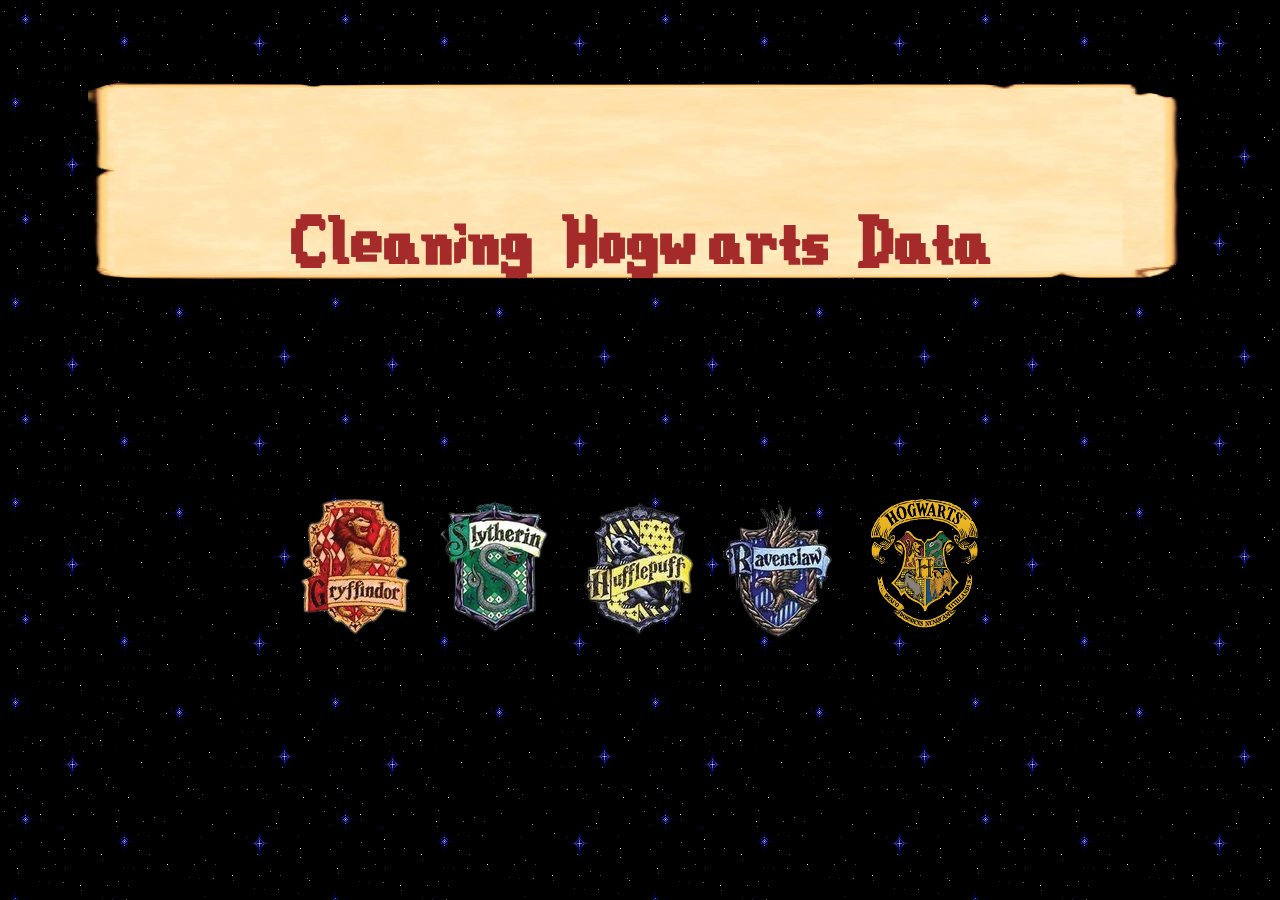
<file: index.html>
<!DOCTYPE html>
<html lang="en">
<head>
    <meta charset="UTF-8">
    <meta http-equiv="X-UA-Compatible" content="IE=edge">
    <meta name="viewport" content="width=device-width, initial-scale=1.0">
    <link rel="stylesheet" href="styles.css">
    <title>Document</title>
</head>
<body>
    <h1>Cleaning Hogwarts Data</h1>
    <div id="content">
        <p class="filter-buttons">
        
          <button id= "red" class="filter" data-action="filter" data-filter="Gryffindor"><img id="red" class="filter" data-action="filter" data-filter="Gryffindor"src="./house-images/gryffindor.png" alt="gryffindor"></button>
          <button id= "green" class="filter" data-action="filter" data-filter="Slytherin"><img id= "green" class="filter" data-action="filter" data-filter="Slytherin" src="./house-images/slytherin.png" alt="slytherin"></button>
          <button id= "yellow" class="filter" data-action="filter" data-filter="Hufflepuff"><img id= "yellow" class="filter" data-action="filter" data-filter="Hufflepuff"src="./house-images/hufflepuff.png" alt="hufflepuff"></button>
          <button id= "blue" class="filter" data-action="filter" data-filter="Ravenclaw"><img id= "blue" class="filter" data-action="filter" data-filter="Ravenclaw"src="./house-images/ravenclaw.png" alt="ravenclaw"></button>
          <button id= "grey" class="filter" data-action="filter" data-filter="*"><img id= "grey" class="filter" data-action="filter" data-filter="*"src="./house-images/all-houses.png" alt="all-houses"></button>
        </p>
        <div id="table-container">
            <table id="table-body"></table>
          </div>
      </div>
    
</body>
<script src="script.js"></script>
</html>
</file>
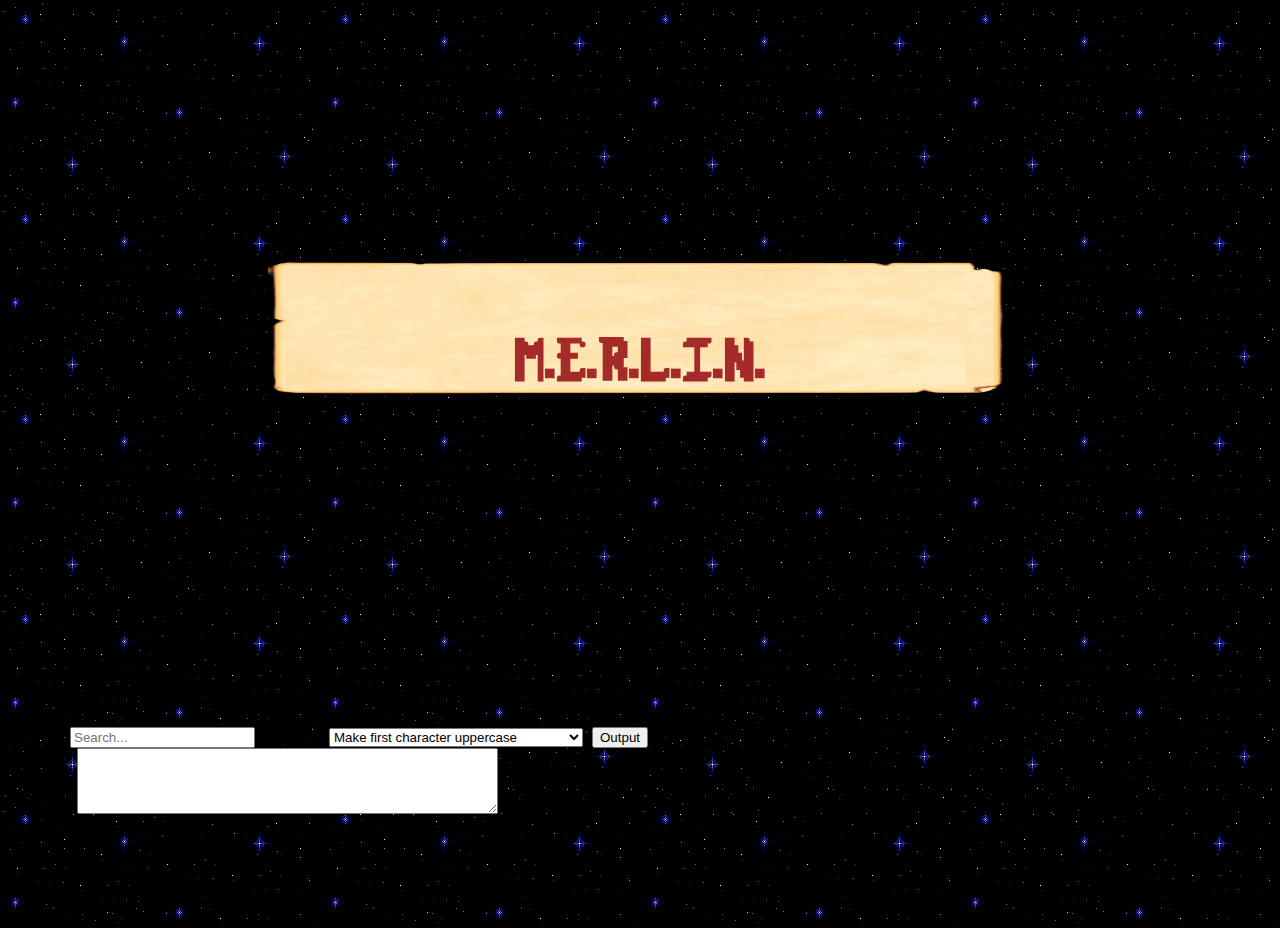
<file: experiment.html>
<!DOCTYPE html>
<html lang="en">
  <link rel="stylesheet" href="experiment2.css">
  <head>
    <title>Student List</title>
  </head>
  <body>
    <h1>M.E.R.L.I.N.</h1>
    <div class="container">
      <label for="input">Input:</label>
      <input type="text" id="input" placeholder="Search...">
      <label for="option">Option:</label>
      <select id="option">
        <option value="first-name">Make first character uppercase</option>
        <option value="find-first-name">Find first name</option>
        <option value="find-first-name-length">Find first name length</option>
        <option value="find-middle-name">Find middle name</option>
        <option value="check-file-extension">Check file extension</option>
        <option value="hide-password">Hide password</option>
        <option value="make-third-char-uppercase">Make third character uppercase</option>
        <option value="make-uppercase-after-space-or-hyphen">Make uppercase after space or hyphen</option>
      </select>
      <button onclick="processInput()">Output</button>
      <br>
      <label for="output">Output:</label>
      <textarea id="output" rows="4" cols="50" readonly></textarea>
    </div>
    <div id="student-list"></div>

    <script src="experiment.js"></script>
  </body>
</html>
</file>
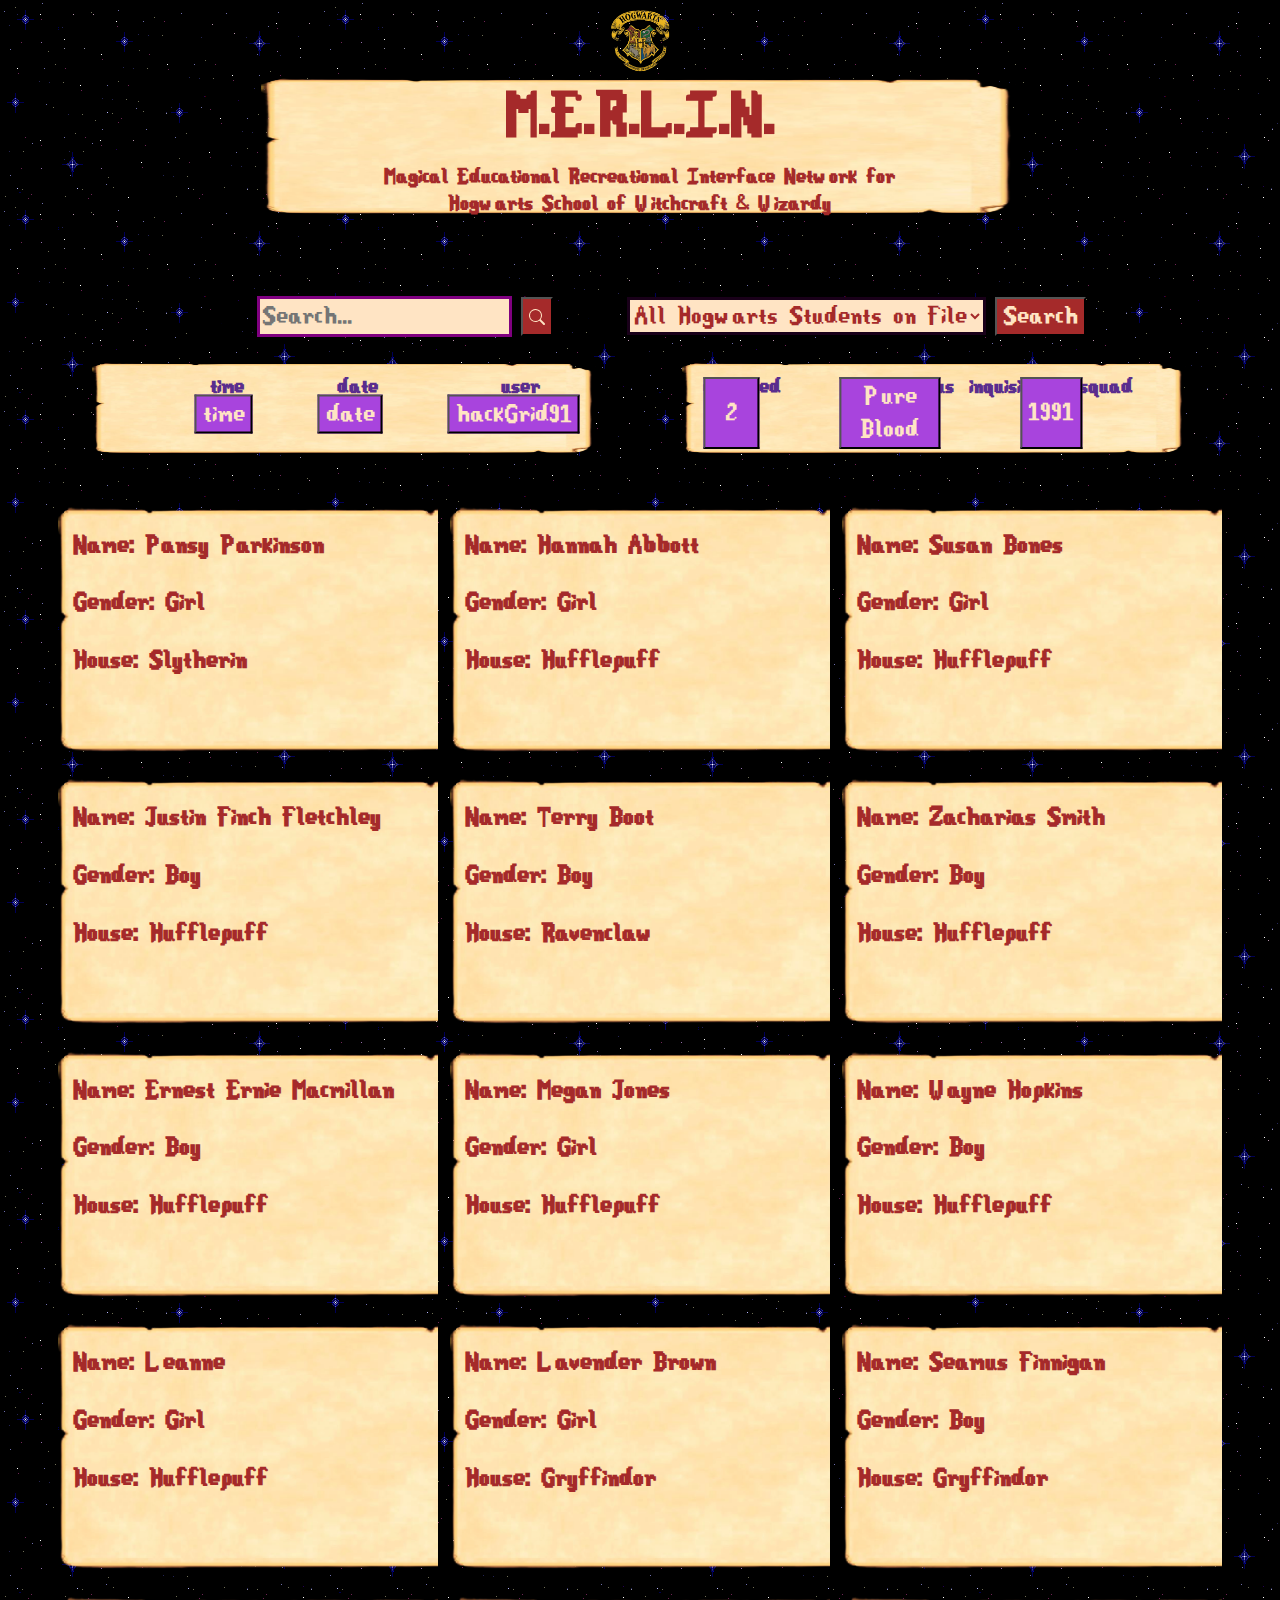
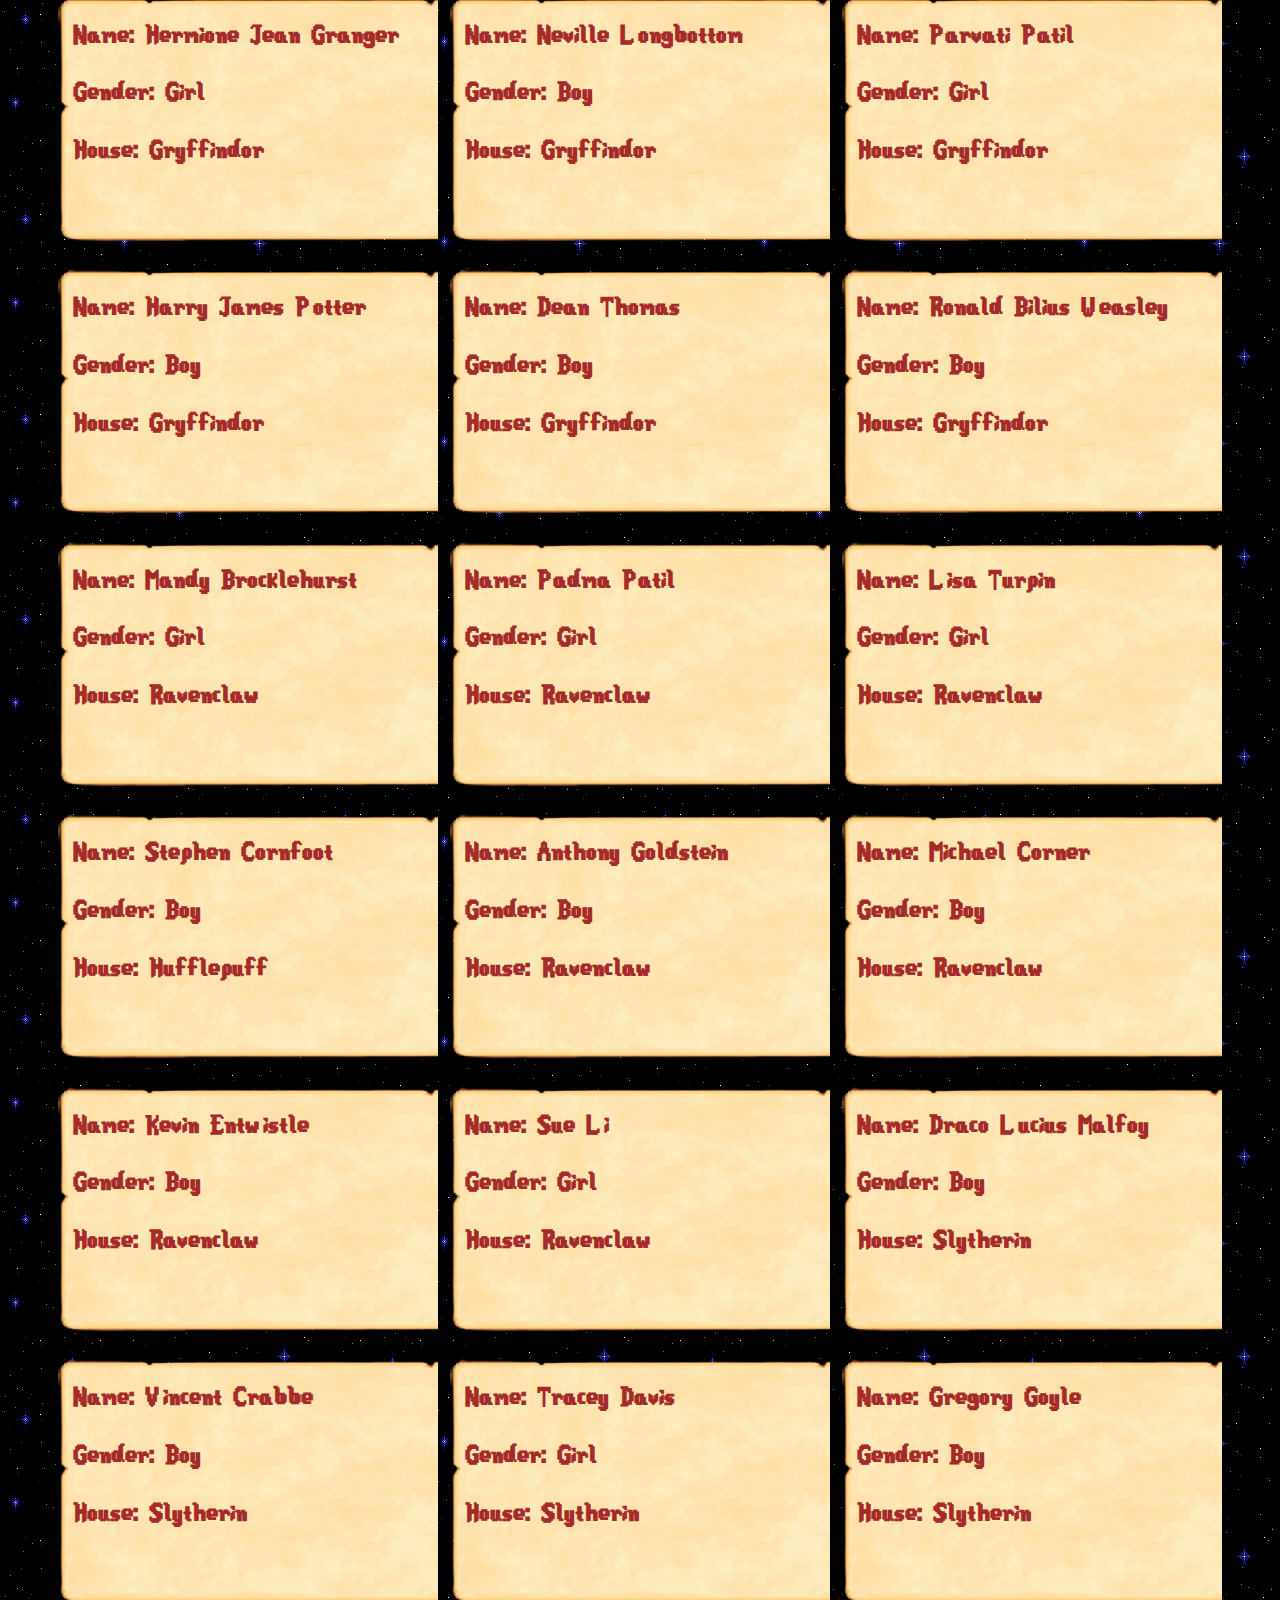
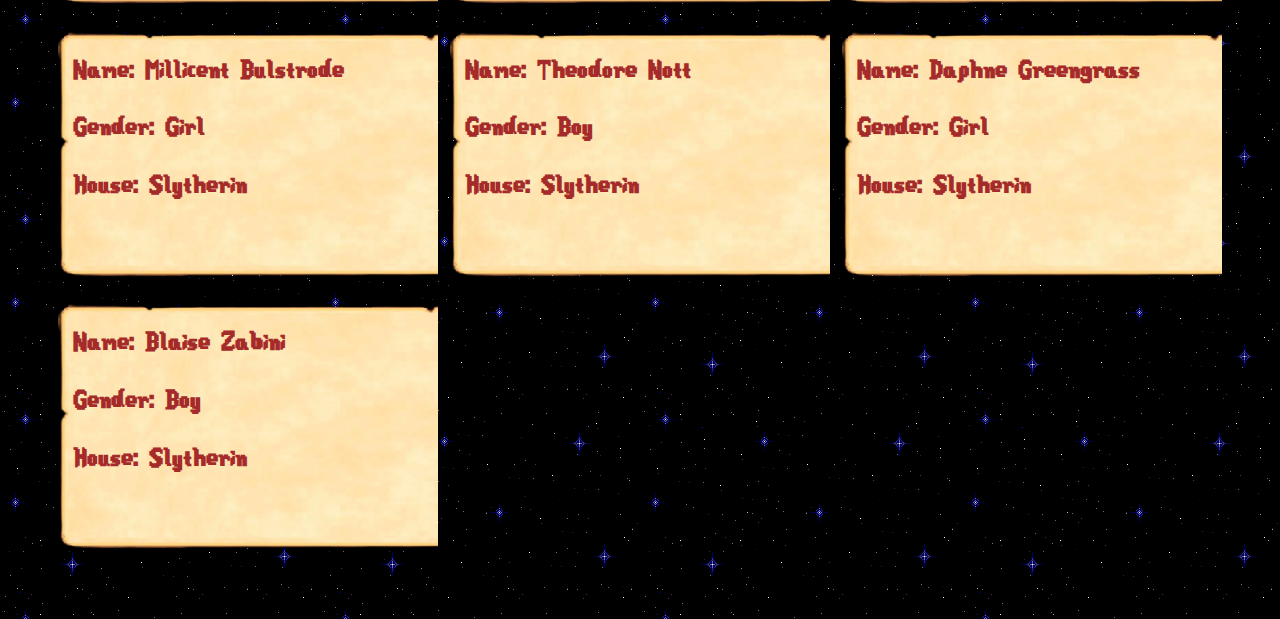
<file: hogwarts2.0.html>
<!DOCTYPE html>
<html lang="en">
  <link rel="stylesheet" href="hogwarts2.0.css">
  <head>
    <title>Hogwarts</title>
    
  </head>
  <body>
    <img class="hogwarts-logo"src="./house-images/admin-logo_1-removebg-preview.png" alt="" width="100px" text-align="center">
    <div id="wrapper">
      
    <div class="heading">
    <h1>M.E.R.L.I.N.</h1>
    <h2 class="title-heading">Magical Educational Recreational Interface Network for Hogwarts School of Witchcraft & Wizardy</h2>
  </div>
</div>
    <div class="container">
      <label for="input">Input:</label>
      <input type="text" id="input" placeholder="Search...">
      <button><svg xmlns="http://www.w3.org/2000/svg" width="16" height="16" fill="currentColor" class="bi bi-search" viewBox="0 0 16 16">
        <path d="M11.742 10.344a6.5 6.5 0 1 0-1.397 1.398h-.001c.03.04.062.078.098.115l3.85 3.85a1 1 0 0 0 1.415-1.414l-3.85-3.85a1.007 1.007 0 0 0-.115-.1zM12 6.5a5.5 5.5 0 1 1-11 0 5.5 5.5 0 0 1 11 0z"/>
        </svg></button>
      <label for="option">Option:</label>
      <select onfocus="this.size=5;" onblur="this.size=0;" onchange="this.size=1; this.blur()" id="option">
        <option class=option value="all-students">All Hogwarts Students on File</option>
        <option class=option value="gryffindor-students">Gryffindor Students</option>
        <option class=option value="slytherin-students">Slytherin Students</option>
        <option class=option value="hufflepuff-students">Hufflepuff Students</option>
        <option class=option value="ravenclaw-students">Ravenclaw Students</option>
      
      </select>
      <button onclick="processInput()">Search</button>
      <br>
    
    </div>

    <div class="navigation">
      <h2 class="time">time</h2>
      <h2 class="date">date</h2>
      <h2 class="user">user</h2>
      <img class="navigation-image" src="./background-image/long-parchment.svg" alt="">
      <div class="button-container">
        <button class="button" id="button1">time</button>
        <button class="button" id="button2">date</button>
        <button class="button" id="button3">hackGrid91</button>
      </div>
      <h2 class="expelled">expelled</h2>
      <h2 class="blood-status">blood status</h2>
      <h2 class="inquisitorial-squad">inquisitorial squad</h2>
      <img class="navigation-image" src="./background-image/long-parchment.svg" alt="">
      <div class="button-container2">
        <button class="button" id="button4">2</button>
        <button class="button" id="button5">Pure Blood</button>
        <button class="button" id="button6">1991</button>
      </div>
    </div>
    <div id="student-list"></div>
    <div id="not-found">No students found with that name</div>
  

    <script src="hogwarts2.0.js"></script>
  </body>
</html>
</file>
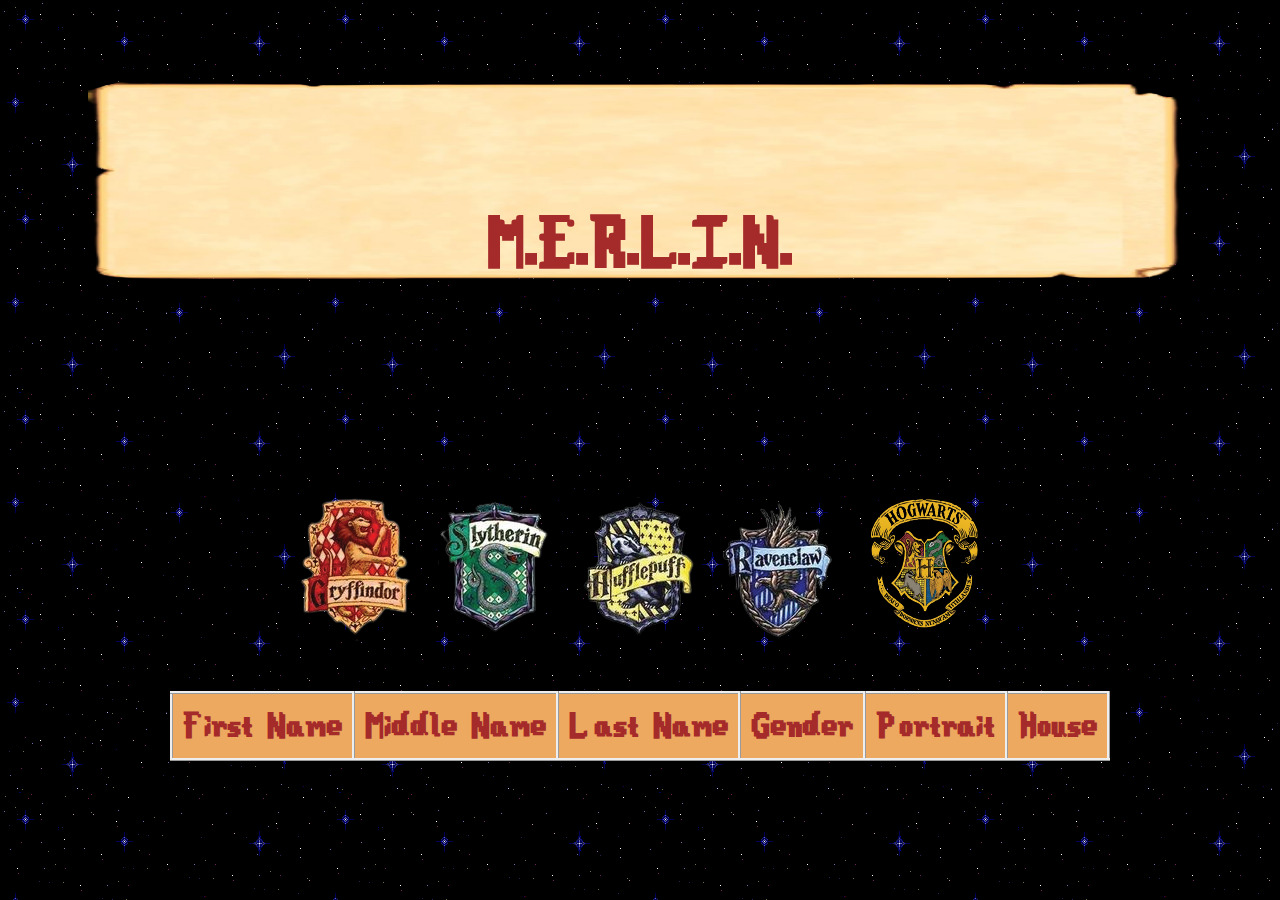
<file: test.html>
<!DOCTYPE html>
<html lang="en">
<head>
    <meta charset="UTF-8">
    <meta http-equiv="X-UA-Compatible" content="IE=edge">
    <meta name="viewport" content="width=device-width, initial-scale=1.0">
    <link rel="stylesheet" href="test.css">
    <title>Test</title>
</head>
<body>
    <h1>M.E.R.L.I.N.</h1>
    <div id="content">
        <p class="filter-buttons">
        
          <button id= "red" class="filter" data-action="filter" data-filter="Gryffindor"><img id="red" class="filter" data-action="filter" data-filter="Gryffindor"src="./house-images/gryffindor.png" alt="gryffindor"></button>
          <button id= "green" class="filter" data-action="filter" data-filter="Slytherin"><img id= "green" class="filter" data-action="filter" data-filter="Slytherin" src="./house-images/slytherin.png" alt="slytherin"></button>
          <button id= "yellow" class="filter" data-action="filter" data-filter="Hufflepuff"><img id= "yellow" class="filter" data-action="filter" data-filter="Hufflepuff"src="./house-images/hufflepuff.png" alt="hufflepuff"></button>
          <button id= "blue" class="filter" data-action="filter" data-filter="Ravenclaw"><img id= "blue" class="filter" data-action="filter" data-filter="Ravenclaw"src="./house-images/ravenclaw.png" alt="ravenclaw"></button>
          <button id= "grey" class="filter" data-action="filter" data-filter="*"><img id= "grey" class="filter" data-action="filter" data-filter="*"src="./house-images/all-houses.png" alt="all-houses"></button>
        </p>
        <div id="table-container">
            <table id="table-body"></table>
          </div>
      </div>
    
</body>
<script src="test.js"></script>
</html>
</file>
<file: styles.css>
@font-face {
  font-family: myFont;
  src: url(./fonts/Stardew_Valley.ttf);
}

html {
  background-image: url(./background-image/stars1.gif);
}
h1 {
  background-image: url(./background-image/long-parchment.svg);
  text-align: center;
  color: brown;
  /*font-family: Cambria, Cochin, Georgia, Times, "Times New Roman", serif;*/
  background-repeat: no-repeat;
  justify-content: center;
  margin: 1em;
  padding: 1.5em;
}

body {
  font-family: "myFont", sans-serif;
  font-size: 40px;
}
table {
  margin: 0 auto; /* center the table horizontally */
  text-align: center; /* center the table content horizontally */
  border-collapse: collapse; /* remove the default border spacing */
  color: brown;
}
th,
td {
  padding: 10px; /* add some padding to the cells */

  border-style: ridge;
}

#table-container tr:nth-child(even) {
  background-color: #1d045b;
}

#table-container tr:nth-child(odd) {
  background-color: #eea960;
}

img {
  max-width: 100%;
  max-height: 100%;
  border-radius: 20%;
}

button {
  transition: background-color 0.5s ease-in-out 0.5s;
  transition: filter 0.5s ease-in-out;
  background: none;
}

button:hover {
  filter: drop-shadow(0 0 0.75rem rgb(198, 5, 198));
  border: none;
}

#red:hover {
  filter: drop-shadow(0 0 0.75rem rgb(255, 51, 47));
}

#green:hover {
  filter: drop-shadow(0 0 0.75rem rgb(67, 244, 36));
}

#yellow:hover {
  filter: drop-shadow(0 0 0.75rem rgb(249, 242, 30));
}

#blue:hover {
  filter: drop-shadow(0 0 0.75rem rgb(82, 73, 255));
}

button#red.filter {
  border: none;
}

button#green.filter {
  border: none;
}

button#yellow.filter {
  border: none;
}

button#blue.filter {
  border: none;
}

button#grey.filter {
  border: none;
}

.filter-buttons {
  text-align: center;
  border: none;
}

tr {
  border: none;
}

#grey {
  margin: none;
  padding: none;

  height: auto;
  height: auto;
}

img#grey.filter {
  width: 100%;
}
</file>
<file: experiment2.css>
@font-face {
  font-family: myFont;
  src: url(./fonts/Stardew_Valley.ttf);
}

html {
  background-image: url(./background-image/stars1.gif);
}

h1 {
  display: flex;
  background-image: url(./background-image/long-parchment.svg);
  text-align: center;
  color: brown;
  /*font-family: Cambria, Cochin, Georgia, Times, "Times New Roman", serif;*/
  background-repeat: no-repeat;
  justify-content: center;
  margin: 4em;
  padding: 1em;
  font-size: 65px;
}

body {
  font-family: "myFont", sans-serif;
  font-size: 25px;
}

.student {
  cursor: pointer;
  margin-bottom: 10px;

  border-radius: 1px;
}

.student:hover {
  color: red;
}

#student-list {
  text-align: center;
  padding: 2em;
  display: grid;
  grid-gap: 0.5em;
  grid-template-columns: 1fr 1fr 1fr;
}

div.student {
  background-image: url(./background-image/parchment.png);
  background-repeat: no-repeat;
  background-size: 450px;
  color: brown;
}

p {
  color: aquamarine;
  display: none;
}
</file>
<file: hogwarts2.0.css>
@font-face {
  font-family: myFont;
  src: url(./fonts/Stardew_Valley.ttf);
}

.heading {
  padding-bottom: none;
  background-image: url(./background-image/long-parchment.svg);
  background-repeat: no-repeat;
  width: 100%;
}

/*CSS for the H1 and H2 in the title*/
.title-heading {
  font-family: myFont;
  color: brown;
  justify-content: center;
  text-align: center;
  align-items: center;
  display: flex;
  text-align: center;
  color: brown;
  /*font-family: Cambria, Cochin, Georgia, Times, "Times New Roman", serif;*/
  justify-content: center;
  margin: 4em;
  padding: 0.1em;
  margin-bottom: 10%;
  margin-top: 1%;
  font-size: 25px;
}

.hogwarts-logo {
  display: block;
  margin-left: auto;
  margin-right: auto;
  width: 5%;
}

.navigation {
  position: relative;
  display: flex;
  flex-wrap: wrap;
  justify-content: space-evenly;
}

button#button1.button {
  background-color: #a844dd;
}

button#button2.button {
  background-color: #a844dd;
}

button#button3.button {
  background-color: #a844dd;
}

button#button1.button:hover {
  background-color: white;
  color: #a844dd;
}

button#button2.button:hover {
  background-color: white;
  color: #a844dd;
}

button#button3.button:hover {
  background-color: white;
  color: #a844dd;
}

button#button4.button {
  background-color: #a844dd;
}

button#button5.button {
  background-color: #a844dd;
}

button#button6.button {
  background-color: #a844dd;
}

button#button4.button:hover {
  background-color: white;
  color: #a844dd;
}

button#button5.button:hover {
  background-color: white;
  color: #a844dd;
}

button#button6.button:hover {
  background-color: white;
  color: #a844dd;
}

.button-container {
  position: absolute; /* position the container absolutely */
  top: 55%; /* align the container to the middle of the image vertically */
  left: 30%; /* align the container to the middle of the image horizontally */
  transform: translate(-50%, -50%); /* center the container */
  display: flex; /* make the buttons display in a row */
  gap: 65px; /* add some spacing between the buttons */
  margin-top: 0.5em;
}

.button-container2 {
  position: absolute; /* position the container absolutely */
  top: 65%; /* align the container to the middle of the image vertically */
  left: 70%; /* align the container to the middle of the image horizontally */
  transform: translate(-50%, -50%); /* center the container */
  display: flex; /* make the buttons display in a row */
  gap: 80px; /* add some spacing between the buttons */
}

.navigation-image {
  margin-top: 1em;
  width: 40%;
}

#wrapper {
  background-repeat: no-repeat;
  display: flex;
  text-align: center;
  margin-left: auto;
  margin-right: auto;
  width: 60%;
}

h1 {
  display: flex;
  text-align: center;
  color: brown;
  /*font-family: Cambria, Cochin, Georgia, Times, "Times New Roman", serif;*/
  background-repeat: no-repeat;
  justify-content: center;
  margin: 4em;
  margin-bottom: 0%;
  margin-top: 0%;
  font-size: 70px;
}

h2 {
  margin-right: 1em;
  margin-left: 0.5em;
  text-align: left;
  font-size: 30px;
}

.time {
  position: absolute;
  color: #5a2d8e;
  left: 15%;
  top: 5%;
  font-size: 25px;
  margin-top: 1.2em;
}

.date {
  position: absolute;
  color: #5a2d8e;
  left: 25%;
  top: 5%;
  font-size: 25px;
  margin-top: 1.2em;
}

.user {
  position: absolute;
  color: #5a2d8e;
  left: 38%;
  top: 5%;
  font-size: 25px;
  margin-top: 1.2em;
}

.expelled {
  position: absolute;
  color: #5a2d8e;
  left: 54%;
  top: 5%;
  font-size: 25px;
  margin-top: 1.2em;
}

.blood-status {
  position: absolute;
  color: #5a2d8e;
  left: 65%;
  top: 5%;
  font-size: 25px;
  margin-top: 1.2em;
}

.inquisitorial-squad {
  position: absolute;
  color: #5a2d8e;
  left: 75%;
  top: 5%;
  font-size: 25px;
  margin-top: 1.2em;
}

input#input {
  font-family: myFont;
  font-size: 30px;
  color: brown;
  border: solid purple;
  background-color: bisque;
  cursor: url(http://www.rw-designer.com/cursor-extern.php?id=152389), auto;
}

button {
  font-family: myFont;
  font-size: 30px;
  color: bisque;
  cursor: pointer;
  background-color: brown;
}

button:hover {
  font-family: myFont;
  font-size: 30px;
  color: brown;
  cursor: pointer;
  background-color: bisque;
  cursor: url(http://www.rw-designer.com/cursor-extern.php?id=152389), auto;
}

select#option {
  font-family: myFont;
  font-size: 30px;
  color: brown;
  border: solid rgb(25, 0, 25);
  background-color: bisque;
  cursor: url(http://www.rw-designer.com/cursor-extern.php?id=152389), auto;
}

textarea#output {
  margin-top: 1.8em;
  margin-right: 6%;
  font-family: myFont;
  font-size: 30px;
  color: brown;
  background-repeat: no-repeat;
  background-image: url(./background-image/parchment.png);
  background-position: 50%;
  border: solid purple;
  width: 30%;
}

html {
  background-image: url(./background-image/stars1.gif);
}

body {
  font-family: "myFont", sans-serif;
  font-size: 25px;
  cursor: url(http://www.rw-designer.com/cursor-extern.php?id=152330), auto;
}

.student {
  cursor: pointer;
  margin-bottom: 10px;

  border-radius: 1px;
}

.student:hover {
  color: red;
  filter: drop-shadow(15px 10px 4px #a844dd);
  cursor: url(http://www.rw-designer.com/cursor-extern.php?id=152330), auto;
}

#student-list {
  text-align: center;
  padding: 2em;
  display: grid;
  grid-gap: 0.5em;
  grid-template-columns: 1fr 1fr 1fr;
}

div.student {
  background-image: url(./background-image/parchment.png);
  background-repeat: no-repeat;
  background-size: 450px;
  height: 250px;
  color: brown;
}

p {
  color: aquamarine;
  display: none;
}

.container {
  text-align: center;
}

#button4 {
  padding: 0px 20px;
}

#not-found {
  display: none;
}

option:nth-child(1):hover {
  background-color: #a844dd;
  color: white;
}

option:nth-child(2):hover {
  background-color: #740001;
  color: #eeba30;
}

option:nth-child(3):hover {
  background-color: #1a472a;
  color: #dfd1d1;
}

option:nth-child(4):hover {
  background-color: #eeb939;
  color: #372e29;
}

option:nth-child(5):hover {
  background-color: #222f5b;
  color: #e69824;
}

select {
  overflow: hidden;
}
</file>
<file: test.css>
@font-face {
  font-family: myFont;
  src: url(./fonts/Stardew_Valley.ttf);
}

html {
  background-image: url(./background-image/stars1.gif);
}
h1 {
  background-image: url(./background-image/long-parchment.svg);
  text-align: center;
  color: brown;
  /*font-family: Cambria, Cochin, Georgia, Times, "Times New Roman", serif;*/
  background-repeat: no-repeat;
  justify-content: center;
  margin: 1em;
  padding: 1.5em;
}

body {
  font-family: "myFont", sans-serif;
  font-size: 40px;
}
table {
  margin: 0 auto; /* center the table horizontally */
  text-align: center; /* center the table content horizontally */
  border-collapse: collapse; /* remove the default border spacing */
  color: brown;
}
th,
td {
  padding: 10px; /* add some padding to the cells */

  border-style: ridge;
}

#table-container tr:nth-child(even) {
  background-color: #1d045b;
}

#table-container tr:nth-child(odd) {
  background-color: #eea960;
}

img {
  max-width: 100%;
  max-height: 100%;
  border-radius: 20%;
}

button {
  transition: background-color 0.5s ease-in-out 0.5s;
  transition: filter 0.5s ease-in-out;
  background: none;
}

button:hover {
  filter: drop-shadow(0 0 0.75rem rgb(198, 5, 198));
  border: none;
}

#red:hover {
  filter: drop-shadow(0 0 0.75rem rgb(255, 51, 47));
}

#green:hover {
  filter: drop-shadow(0 0 0.75rem rgb(67, 244, 36));
}

#yellow:hover {
  filter: drop-shadow(0 0 0.75rem rgb(249, 242, 30));
}

#blue:hover {
  filter: drop-shadow(0 0 0.75rem rgb(82, 73, 255));
}

button#red.filter {
  border: none;
}

button#green.filter {
  border: none;
}

button#yellow.filter {
  border: none;
}

button#blue.filter {
  border: none;
}

button#grey.filter {
  border: none;
}

.filter-buttons {
  text-align: center;
  border: none;
}

tr {
  border: none;
}

#grey {
  margin: none;
  padding: none;

  height: auto;
  height: auto;
}

img#grey.filter {
  width: 100%;
}
</file>
